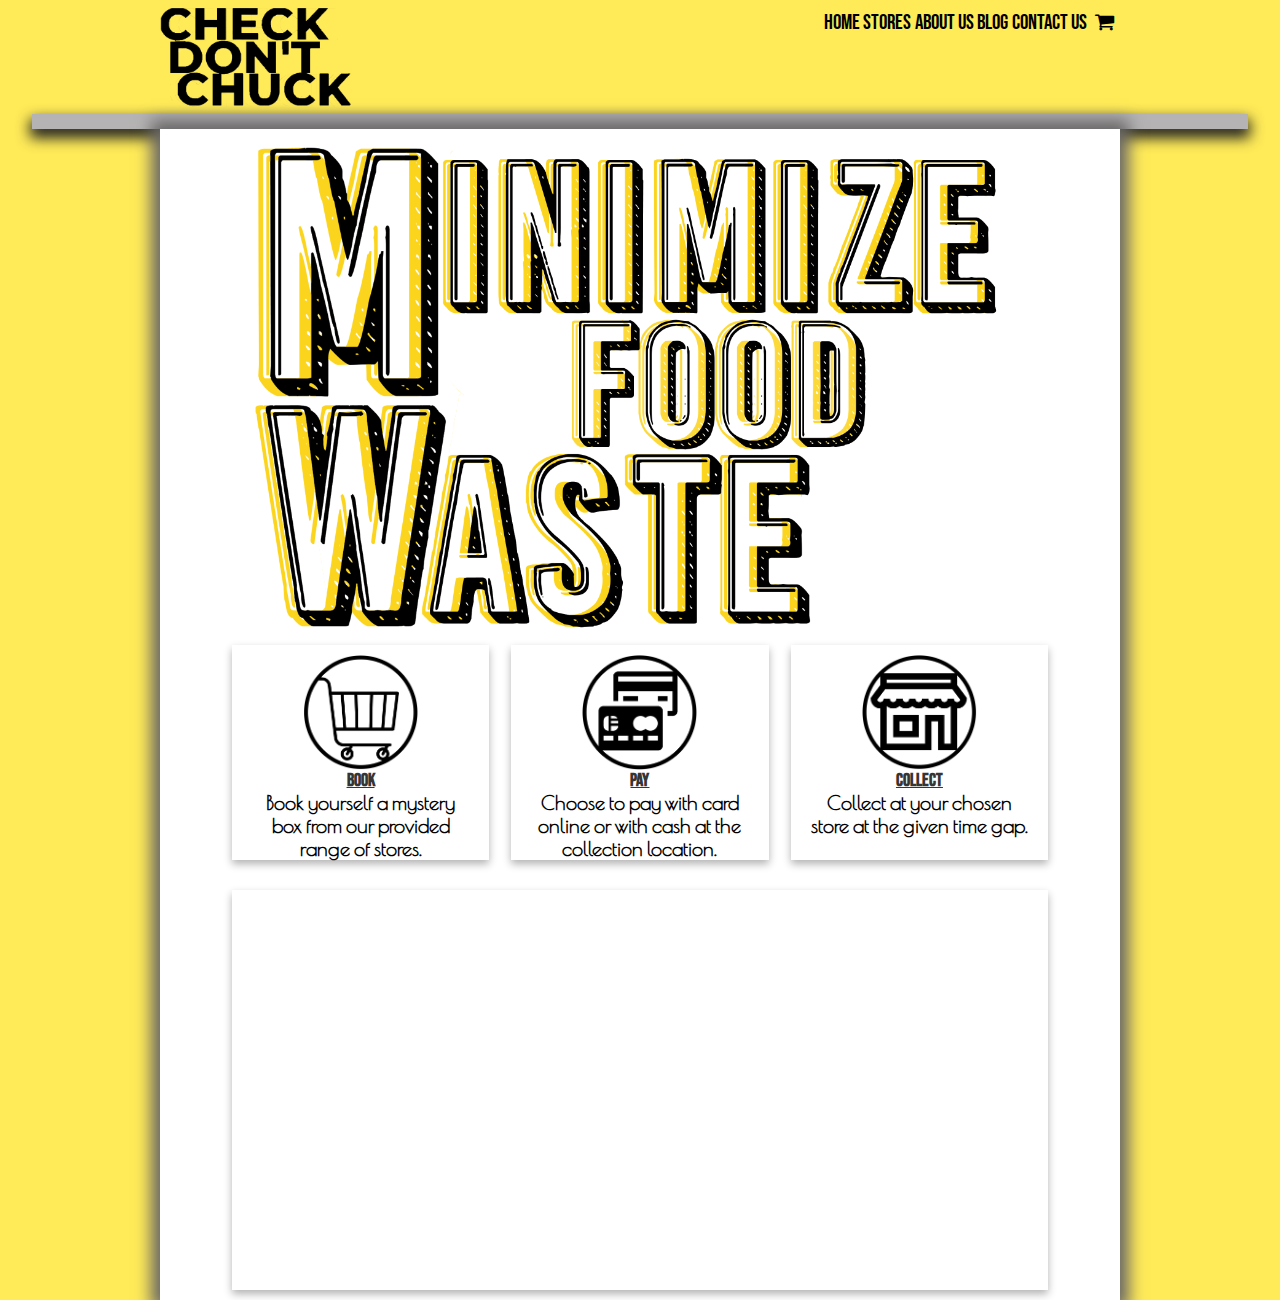
<file: Index, CSS & JS/index.html>
<!DOCTYPE html>
<html lang="en">

<head>
    <meta charset="UTF-8">
    <meta name="viewport" content="width=device-width, initial-scale=1.0">
    <title>Check Don't Chuck</title>
    <link rel="icon" href="../images/yellow icon.png" type="image/png">

    <link rel="preconnect" href="https://fonts.gstatic.com">
    <link href="https://fonts.googleapis.com/css2?family=Bebas+Neue&display=swap" rel="stylesheet">
    <!-- font-family: 'Bebas Neue', cursive;-->

    <link rel="stylesheet" href="https://cdnjs.cloudflare.com/ajax/libs/font-awesome/4.7.0/css/font-awesome.min.css">
    <link href="https://fonts.googleapis.com/css2?family=Roboto:wght@100;400;500;700&display=swap" rel="stylesheet">
    <link rel="stylesheet" href="https://cdn.jsdelivr.net/npm/bootstrap@4.6.0/dist/css/bootstrap.min.css"
        integrity="sha384-B0vP5xmATw1+K9KRQjQERJvTumQW0nPEzvF6L/Z6nronJ3oUOFUFpCjEUQouq2+l" crossorigin="anonymous">
    <link rel="preconnect" href="https://fonts.gstatic.com">
    <link href="https://fonts.googleapis.com/css2?family=Poiret+One&display=swap" rel="stylesheet">
    <link rel="stylesheet" href="stylesheet.css">


</head>

<body>
    <header>
        <div class="container">
            <div class="logo">
                <a href="index.html"><img class="imgLogo" src="../images/2.png" alt="logo"></a>
            </div>

            <div>
                <nav class="navbar">
                    <ul>
                        <li><a href="index.html">Home</a></li>
                        <li><a href="../stores/stores.html">Stores</a></li>
                        <li><a href="../aboutUs/aboutUs.html">About Us</a></li>
                        <li><a href="../blog/blog.html">Blog</a></li>
                        <li><a href="../contact us/contactUs.html">Contact Us</a></li>
                        <li><a href="../Shopping Cart/shoppingCart.html"><i class="fa fa-shopping-cart"
                                    aria-hidden="true"></i>
                            </a></li>
                    </ul>
                </nav>
            </div>
        </div>
    </header>
    <div class="ruler"></div>
    <main>
        <div class="main-content">
            <div class="top-image">
                <img src="../images/MFWstraight.png" alt="">
            </div>

            <div class="services">

                <div class="step">
                    <a href="../stores/stores.html"><img src="../images/basket.png" class="step-pic" alt="book"></a>
                    <div class="step-title">
                        <h4>Book</h4>
                    </div>
                    <div class="explanation">
                        Book yourself a mystery box from our provided range of stores.
                    </div>
                </div>
                <div class="step">
                    <img src="../images/cr.card.png" class="step-pic" alt="creditcard">
                    <div class="step-title">
                        <h4>Pay</h4>
                        <div class="explanation">
                            Choose to pay with card online or with cash at the collection location.
                        </div>
                    </div>

                </div>
                <div class="step">
                    <img src="../images/store.png" alt="pick-up" class="step-pic">
                    <div class="step-title">
                        <h4>Collect</h4>
                        <div class="explanation">
                            Collect at your chosen store at the given time gap.
                        </div>

                    </div>
                </div>
            </div>

            <div class="store-locator">
                <iframe
                    src="https://www.google.com/maps/embed?pb=!1m18!1m12!1m3!1d4833.15162202976!2d24.74648674579484!3d42.149898125990376!2m3!1f0!2f0!3f0!3m2!1i1024!2i768!4f13.1!3m3!1m2!1s0x14acd1bd292f8081%3A0x1d9794849e70a0c1!2s4000%20Kapana%2C%20Plovdiv!5e0!3m2!1sen!2sbg!4v1614423198057!5m2!1sen!2sbg"
                    width="600" style="border:0;" allowfullscreen="" loading="lazy"></iframe>
            </div>

        </div>










    </main>


    <script src="main.js"></script>
</body>

</html>
</file>
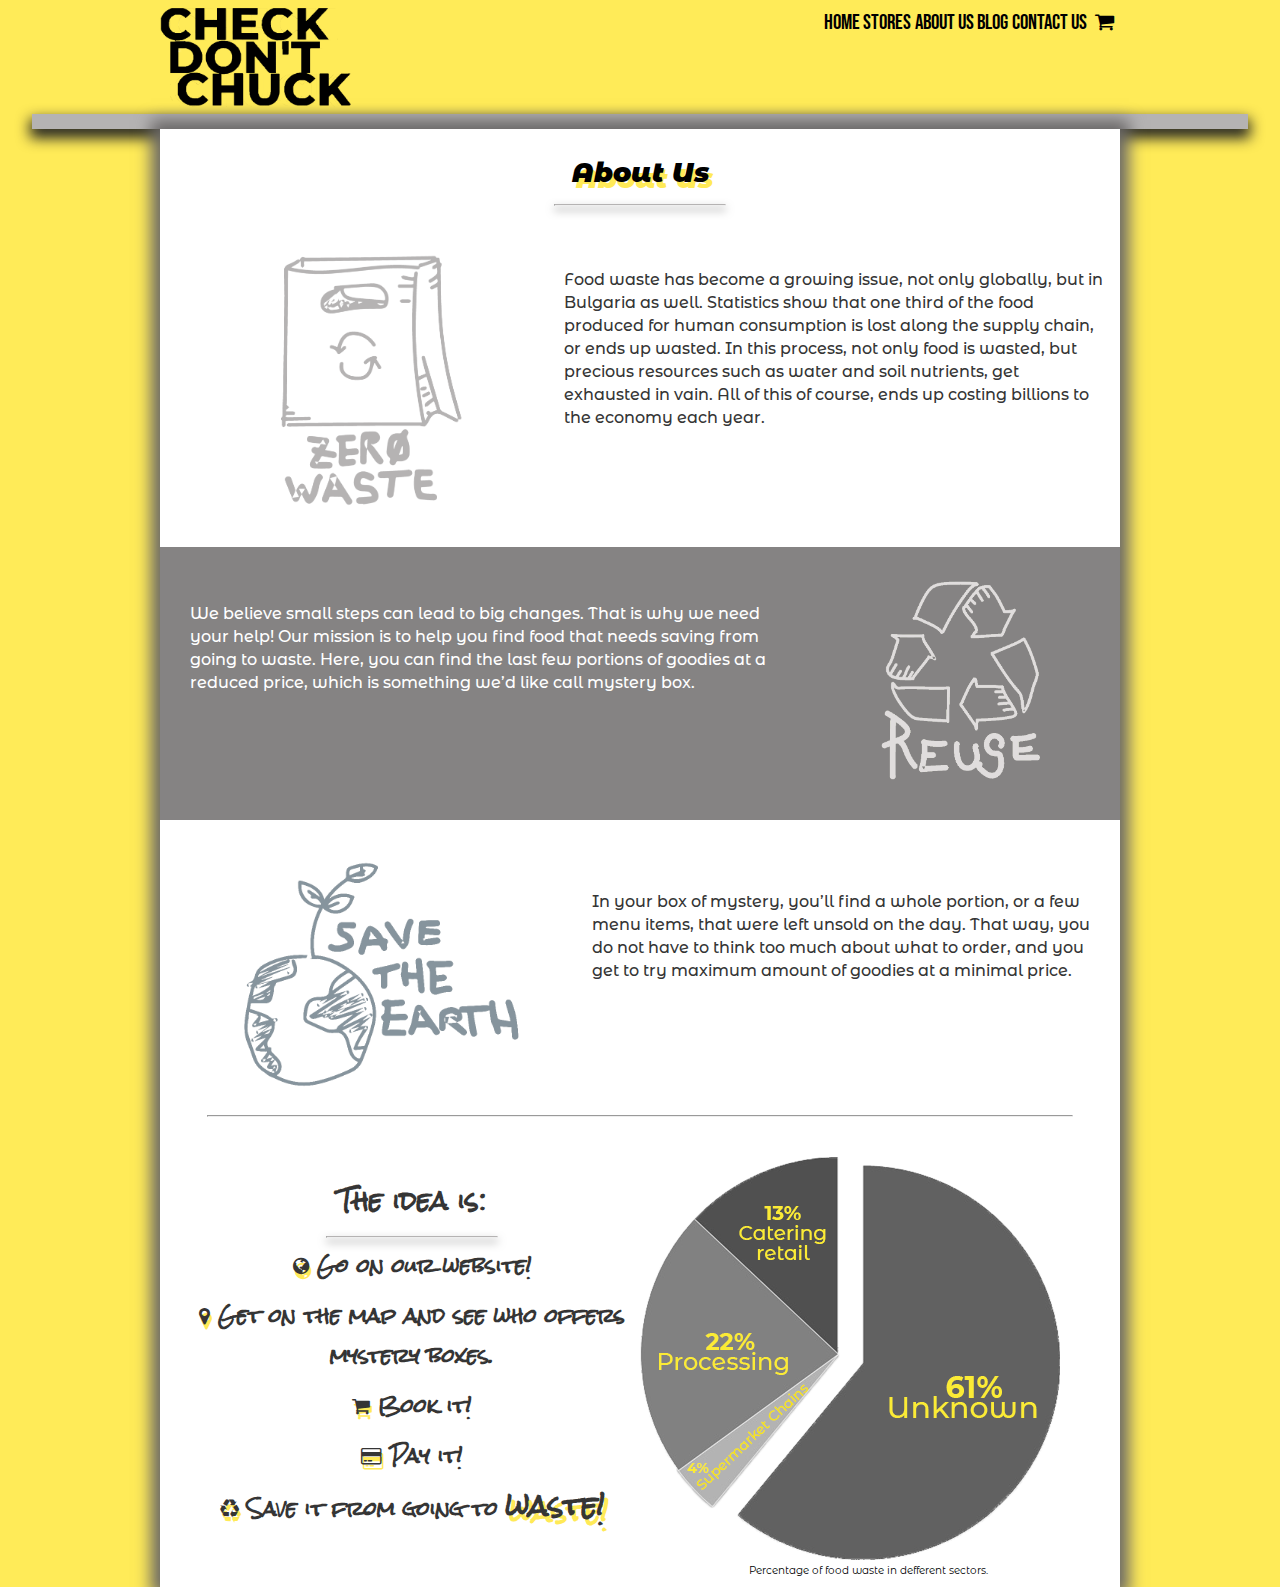
<file: aboutUs/aboutUs.html>
<!DOCTYPE html>
<html lang="en">

<head>
    <meta charset="UTF-8">
    <meta http-equiv="X-UA-Compatible" content="IE=edge">
    <meta name="viewport" content="width=device-width, initial-scale=1.0">
    <title>Check Don't Chuck :: About Us</title>
    <link rel="icon" href="../images/yellow icon.png" type="image/png">

    <link rel="preconnect" href="https://fonts.gstatic.com">
    <link href="https://fonts.googleapis.com/css2?family=Bebas+Neue&display=swap" rel="stylesheet">
    <!-- font-family: 'Bebas Neue', cursive;-->
    <link href="https://fonts.googleapis.com/css2?family=Rock+Salt&display=swap" rel="stylesheet">
    <link href="https://fonts.googleapis.com/css2?family=Roboto:wght@100;400;500;700&display=swap" rel="stylesheet">
    <link rel="stylesheet" href="https://cdnjs.cloudflare.com/ajax/libs/font-awesome/4.7.0/css/font-awesome.min.css">
    <link
        href="https://fonts.googleapis.com/css2?family=Montserrat+Alternates:ital,wght@0,300;0,400;0,500;0,700;0,800;1,300;1,400;1,500&display=swap"
        rel="stylesheet">


    <link rel="stylesheet" href="../Index, CSS & JS/stylesheet.css">
</head>

<body>
    <header>
        <div class="container">
            <div class="logo">
                <a href="../Index, CSS & JS/index.html"><img class="imgLogo" src="../images/2.png" alt="logo"></a>
            </div>

            <div>
                <nav class="navbar">
                    <ul>
                        <li><a href="../Index, CSS & JS/index.html">Home</a></li>
                        <li><a href="../stores/stores.html">Stores</a></li>
                        <li><a href="aboutUs.html">About Us</a></li>
                        <li><a href="../blog/blog.html">Blog</a></li>
                        <li><a href="../contact us/contactUs.html">Contact Us</a></li>
                        <li><a href="../Shopping Cart/shoppingCart.html"><i class="fa fa-shopping-cart"
                                    aria-hidden="true"></i>
                            </a></li>
                    </ul>
                </nav>
            </div>
        </div>

    </header>
    <div class="ruler"></div>
    <main>

        <div class="main-content">

            <h2><strong> About Us</strong></h2>
            <hr class="underline">
            <div class="top">
                <div class="zeroWaste">
                    <img src="images/zero waste Gray.png" alt="zeroWaste">
                </div>
                <span class="partOne">Food waste has become a growing issue, not only globally, but in Bulgaria as well.
                    Statistics show that one third of the food produced for human consumption is lost along the supply
                    chain, or ends up wasted. In this process, not only food is wasted, but precious resources such as
                    water and soil nutrients, get exhausted in vain. All of this of course, ends up costing billions to
                    the economy each year. </span>
            </div>

            <div class="middle">
                <span class="partTwo">We believe small steps can lead to big changes. That is why we need your help! Our
                    mission is to help you find food that needs saving from going to waste. Here, you can find the last
                    few portions of goodies at a reduced price, which is something we’d like call mystery box.
                </span>
                <div class="reuse">
                    <img src="images/reuse white.png" alt="reuse">
                </div>
            </div>
            <div class="middle-pt2">
                <div class="reuse">
                    <img src="images/savetheearth Grey.png" alt="reuse">
                </div>
                <span class="partThree">In your box of mystery, you’ll find a whole portion, or a few menu items, that
                    were left unsold on the day. That way, you do not have to think too much about what to order, and
                    you get to try maximum amount of goodies at a minimal price.
                </span>
            </div>
            <hr class="separator">
            <div class="bottom">
                <div class="idea">
                    <h3>The idea is:</h3>
                    <hr class="underline">
                    <span class="spanIdea">
                        <i class="fa fa-globe"></i>
                        Go on our website!
                    </span>
                    <span class="spanIdea">
                        <i class="fa fa-map-marker"></i>
                        Get on the map and see who offers mystery boxes.
                    </span>
                    <span class="spanIdea">
                        <i class="fa fa-shopping-cart"></i>
                        Book it!
                    </span>
                    <span class="spanIdea">
                        <i class="fa fa-credit-card"></i>
                        Pay it!
                    </span>
                    <span class="spanIdea">
                        <i class="fa fa-recycle"></i>
                        Save it from going to <strong>waste!</strong>
                    </span>

                </div>
                <div class="pieChart">
                    <img src="images/pieChart.png" alt="">
                    <span class="underPie">Percentage of food waste in defferent sectors.</span>
                </div>
            </div>



            <div class="page-layout"></div>
        </div>
    </main>

    <script src="../Index, CSS & JS/main.js"></script>
</body>

</html>
</file>
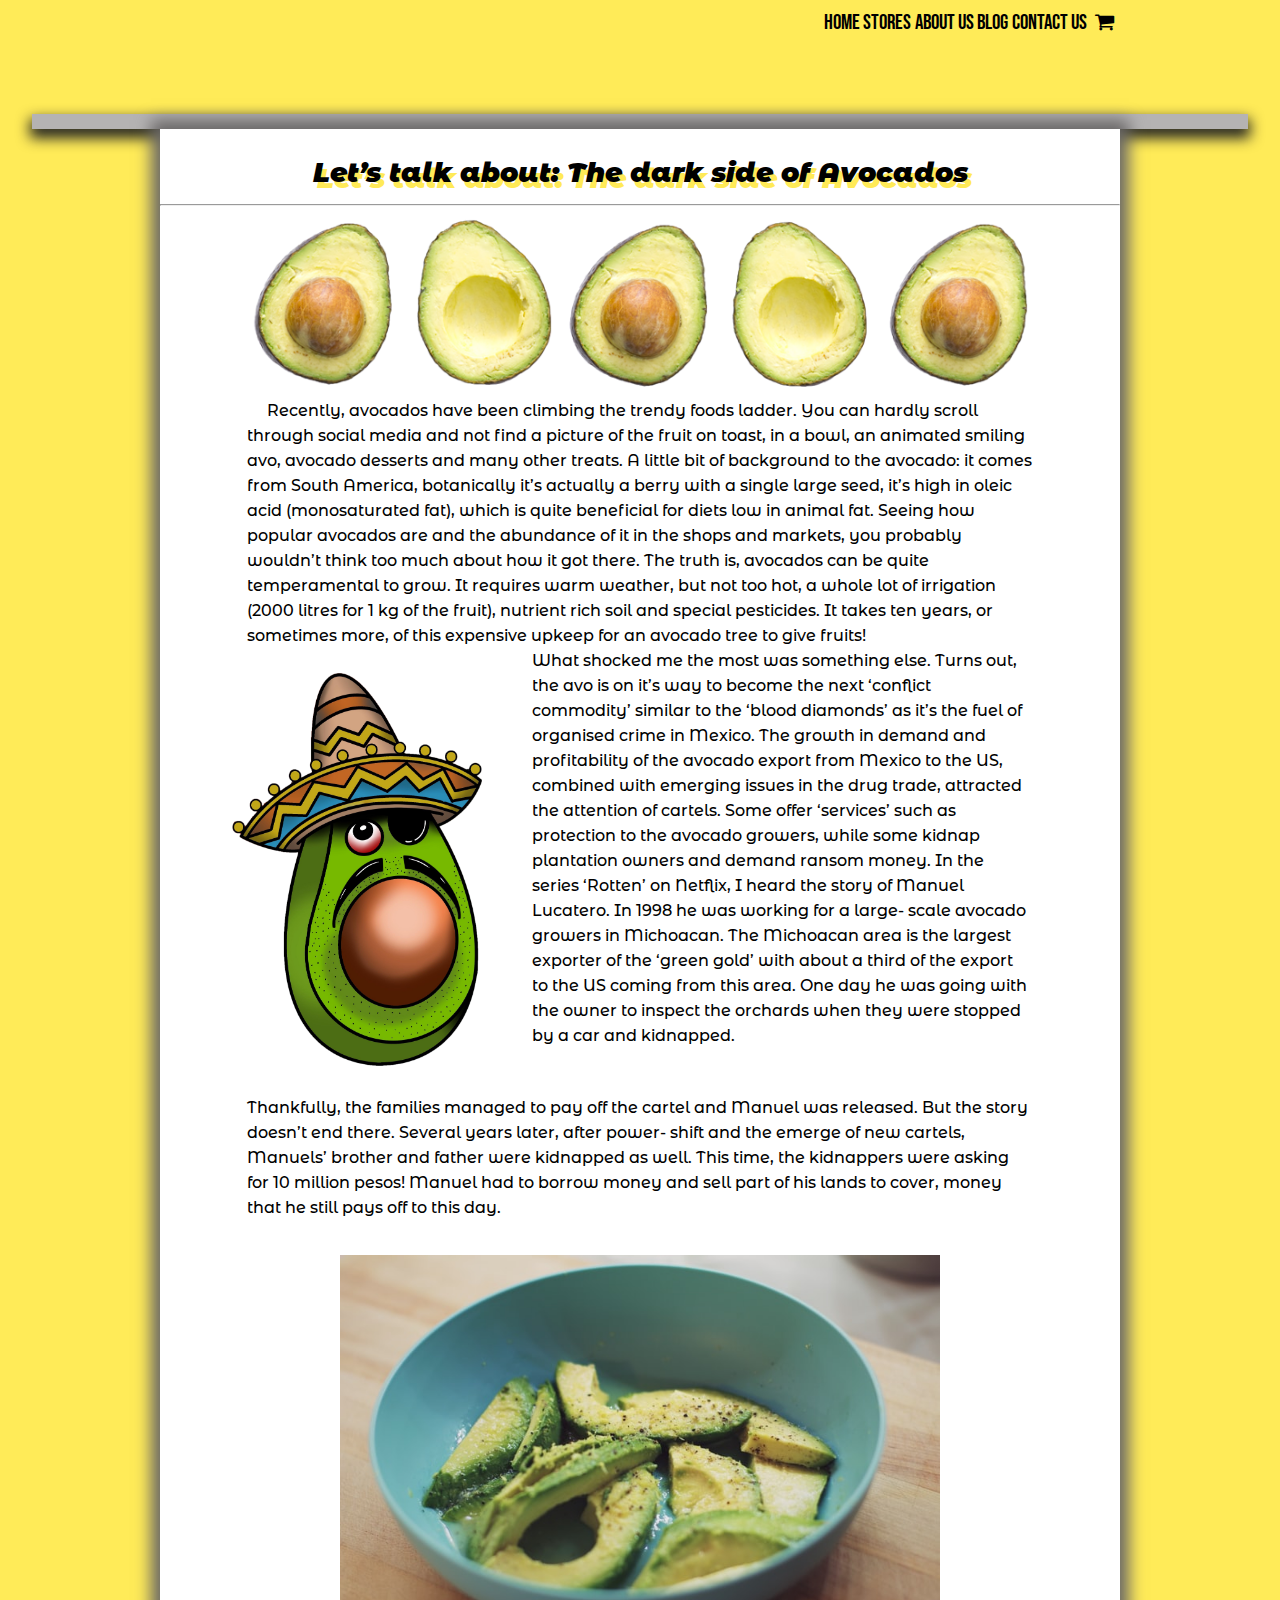
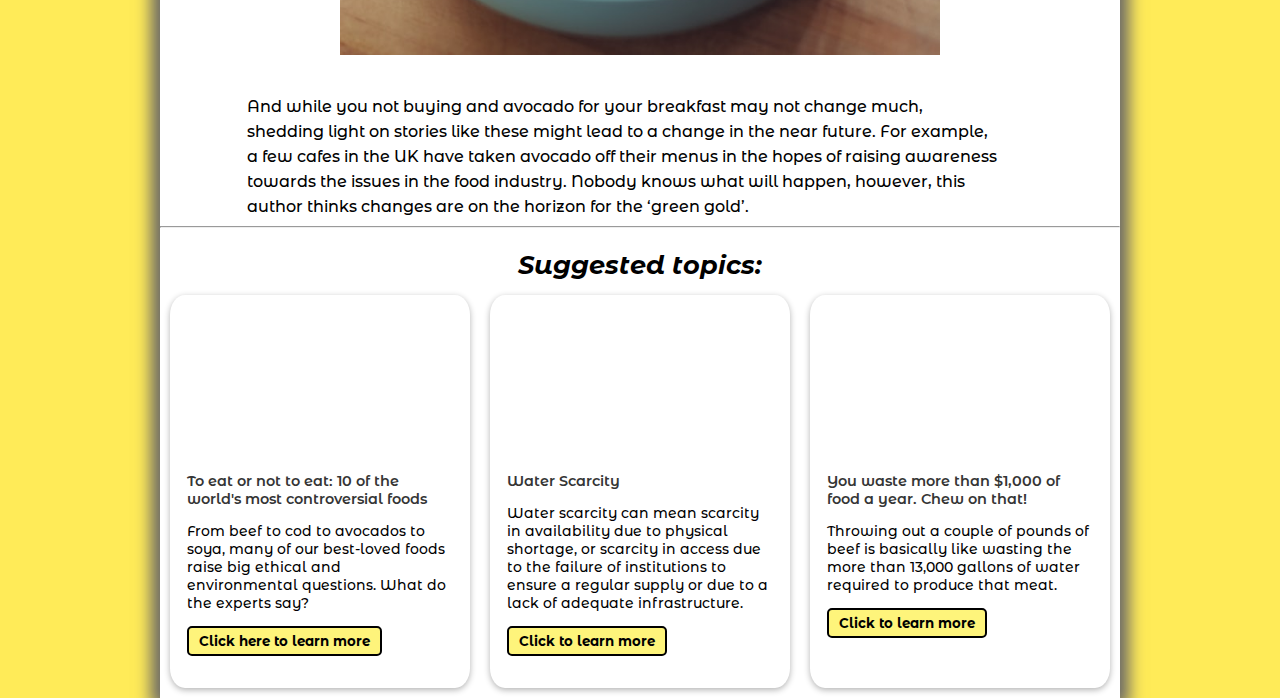
<file: blog/blog.html>
<!DOCTYPE html>
<html lang="en">

<head>
    <meta charset="UTF-8">
    <meta http-equiv="X-UA-Compatible" content="IE=edge">
    <meta name="viewport" content="width=device-width, initial-scale=1.0">
    <title>Check Don't Chuck :: Blog</title>
    <link rel="icon" href="../images/yellow icon.png" type="image/png">

    <link rel="preconnect" href="https://fonts.gstatic.com">
    <link href="https://fonts.googleapis.com/css2?family=Bebas+Neue&display=swap" rel="stylesheet">
    <!-- font-family: 'Bebas Neue', cursive;-->
    <link href="https://fonts.googleapis.com/css2?family=Rock+Salt&display=swap" rel="stylesheet">
    <link href="https://fonts.googleapis.com/css2?family=Roboto:wght@100;400;500;700&display=swap" rel="stylesheet">
    <link rel="stylesheet" href="https://cdnjs.cloudflare.com/ajax/libs/font-awesome/4.7.0/css/font-awesome.min.css">
    <link
        href="https://fonts.googleapis.com/css2?family=Montserrat+Alternates:ital,wght@0,300;0,400;0,500;0,700;0,800;1,300;1,400;1,500&display=swap"
        rel="stylesheet">


    <link rel="stylesheet" href="../Index, CSS & JS/stylesheet.css">
</head>

<body>
    <header>
        <div class="container">
            <div class="logo">
                <a href="../Index, CSS & JS/index.html class=" imgLogo" src="../images/2.png" alt="logo"></a>
            </div>

            <div>
                <nav class="navbar">
                    <ul>
                        <li><a href="../Index, CSS & JS/index.html">Home</a></li>
                        <li><a href="../stores/stores.html">Stores</a></li>
                        <li><a href="../aboutUs/aboutUs.html">About Us</a></li>
                        <li><a href="blog.html">Blog</a></li>
                        <li><a href="../contact us/contactUs.html">Contact Us</a></li>
                        <li><a href="../Shopping Cart/shoppingCart.html"><i class="fa fa-shopping-cart"
                                    aria-hidden="true"></i>
                            </a></li>
                    </ul>
                </nav>
            </div>
        </div>

    </header>
    <div class="ruler"></div>

    <div class="main-content">
        <h2><strong> Let’s talk about: The dark side of Avocados </strong></h2>
        <hr>
        <div class="avocado-blog">
            <img src="images/avocados.png" alt="avocado roll">
            <p>&nbsp;&nbsp;&nbsp;&nbsp; Recently, avocados have been climbing the trendy foods ladder. You can hardly
                scroll through social media and not find a picture of the fruit on toast, in a bowl, an animated smiling
                avo, avocado desserts and many other treats. A little bit of background to the avocado: it comes from
                South America, botanically it’s actually a berry with a single large seed, it’s high in oleic acid
                (monosaturated fat), which is quite beneficial for diets low in animal fat. Seeing how popular avocados
                are and the abundance of it in the shops and markets, you probably wouldn’t think too much about how it
                got there. The truth is, avocados can be quite temperamental to grow. It requires warm weather, but not
                too hot, a whole lot of irrigation (2000 litres for 1 kg of the fruit), nutrient rich soil and special
                pesticides. It takes ten years, or sometimes more, of this expensive upkeep for an avocado tree to give
                fruits!</p>
            <div class="bandit">
                <div class="bandit-avo">
                    <img src="images/bandit.png" alt="bandit-avo">
                </div>
                <div class="bandit-story">What shocked me the most was something else. Turns out, the avo is on it’s way
                    to become the next ‘conflict commodity’ similar to the ‘blood diamonds’ as it’s the fuel of
                    organised crime in Mexico. The growth in demand and profitability of the avocado export from Mexico
                    to the US, combined with emerging issues in the drug trade, attracted the attention of cartels. Some
                    offer ‘services’ such as protection to the avocado growers, while some kidnap plantation owners and
                    demand ransom money. In the series ‘Rotten’ on Netflix, I heard the story of Manuel Lucatero. In
                    1998 he was working for a large- scale avocado growers in Michoacan. The Michoacan area is the
                    largest exporter of the ‘green gold’ with about a third of the export to the US coming from this
                    area. One day he was going with the owner to inspect the orchards when they were stopped by a car
                    and kidnapped. </div>
            </div>
            <p>Thankfully, the families managed to pay off the cartel and Manuel was released. But the story doesn’t end
                there. Several years later, after power- shift and the emerge of new cartels, Manuels’ brother and
                father were kidnapped as well. This time, the kidnappers were asking for 10 million pesos! Manuel had to
                borrow money and sell part of his lands to cover, money that he still pays off to this day. </p>
            <div class="end-story">
                <div class="finalParagraph">And while you not buying and avocado for your breakfast may not change much,
                    shedding light on stories like these might lead to a change in the near future. For example, a few
                    cafes
                    in the UK have taken avocado off their menus in the hopes of raising awareness towards the issues in
                    the
                    food industry. Nobody knows what will happen, however, this author thinks changes are on the horizon
                    for
                    the ‘green gold’. </div>
                <div class="avocadoMeal">
                    <img src="images/photo-1566045023227-137d73b2eee1.jpg">
                </div>
            </div>
        </div>
        <hr>
        <h2>Suggested topics:</h2>
        <div class="blog-boxes">
            <article>
                <a href="https://www.theguardian.com/environment/2019/nov/20/to-eat-or-not-to-eat-10-of-the-worlds-most-controversial-foods?fbclid=IwAR05wZR_Y2cCI9-S6tVX1KBfWBPKnxZNy_64XVIPeFCq69jK7Nl9VO-uhAE"
                    class="articlePic"
                    style="background-image: url(https://i.guim.co.uk/img/media/ace734ce3ae81a064d0be90d89a3c5234269bec0/1_0_5904_3543/master/5904.jpg?width=1020&quality=85&auto=format&fit=max&s=b51865e348096e907f4886f9d56988c0);"></a>
                <div class="link-desc">
                    <a href="https://www.theguardian.com/environment/2019/nov/20/to-eat-or-not-to-eat-10-of-the-worlds-most-controversial-foods?fbclid=IwAR05wZR_Y2cCI9-S6tVX1KBfWBPKnxZNy_64XVIPeFCq69jK7Nl9VO-uhAE"
                        class="articleTitle">To eat or not to eat: 10 of the world's most controversial foods</a>
                    <p>From beef to cod to avocados to soya, many of our best-loved foods raise big ethical and
                        environmental questions. What do the experts say?</p>
                </div>
                <a href="https://www.theguardian.com/environment/2019/nov/20/to-eat-or-not-to-eat-10-of-the-worlds-most-controversial-foods?fbclid=IwAR05wZR_Y2cCI9-S6tVX1KBfWBPKnxZNy_64XVIPeFCq69jK7Nl9VO-uhAE"
                    class="button">
                    <button>Click here to learn more</button></a>
            </article>

            <article>
                <a href="https://www.unwater.org/water-facts/scarcity/?fbclid=IwAR20RVbQ2fNc1NKOHVGiEX9Uv_qTpDJ-Sr9GYej_vQIJrLC6PTo7yrL622c"
                    class="articlePic"
                    style="background-image: url(https://upload.wikimedia.org/wikipedia/commons/e/e5/Baseline_water_stress.jpg);"></a>
                <div class="link-desc">
                    <a href="https://www.unwater.org/water-facts/scarcity/?fbclid=IwAR20RVbQ2fNc1NKOHVGiEX9Uv_qTpDJ-Sr9GYej_vQIJrLC6PTo7yrL622c"
                        class="articleTitle">Water Scarcity</a>
                    <p>Water scarcity can mean scarcity in availability due to physical shortage, or scarcity in access
                        due
                        to the failure of institutions to ensure a regular supply or due to a lack of adequate
                        infrastructure.</p>
                </div>
                <a
                    href="https://www.unwater.org/water-facts/scarcity/?fbclid=IwAR20RVbQ2fNc1NKOHVGiEX9Uv_qTpDJ-Sr9GYej_vQIJrLC6PTo7yrL622c">
                    <button>Click to learn more</button></a>
            </article>

            <article>
                <a href="https://www.latimes.com/business/story/2021-03-23/column-food-waste?fbclid=IwAR0Wi90w6AP5R271hPNDMz1bxoB4_fdeiydeZAr0_EMHrArQreEyIGvFP4w"
                    class="articlePic"
                    style="background-image: url(https://ca-times.brightspotcdn.com/dims4/default/3b37301/2147483647/strip/true/crop/3888x2592+0+0/resize/840x560!/quality/90/?url=https%3A%2F%2Fcalifornia-times-brightspot.s3.amazonaws.com%2Fa7%2Fca%2F88113a9b4f47afb1d3a6aae981fb%2Fgettyimages-172737735.jpg);"></a>
                <div class="link-desc">
                    <a href="https://www.latimes.com/business/story/2021-03-23/column-food-waste?fbclid=IwAR0Wi90w6AP5R271hPNDMz1bxoB4_fdeiydeZAr0_EMHrArQreEyIGvFP4w"
                        class="articleTitle">You waste more than $1,000 of food a year. Chew on that!</a>
                    <p>Throwing out a couple of pounds of beef is basically like wasting the more than 13,000 gallons of
                        water required to produce that meat.</p>
                </div><a
                    href="https://www.latimes.com/business/story/2021-03-23/column-food-waste?fbclid=IwAR0Wi90w6AP5R271hPNDMz1bxoB4_fdeiydeZAr0_EMHrArQreEyIGvFP4w">
                    <button>Click to learn more</button></a>
            </article>
        </div>

    </div>
    <script src="../Index, CSS & JS/main.js"></script>
</body>

</html>
</file>
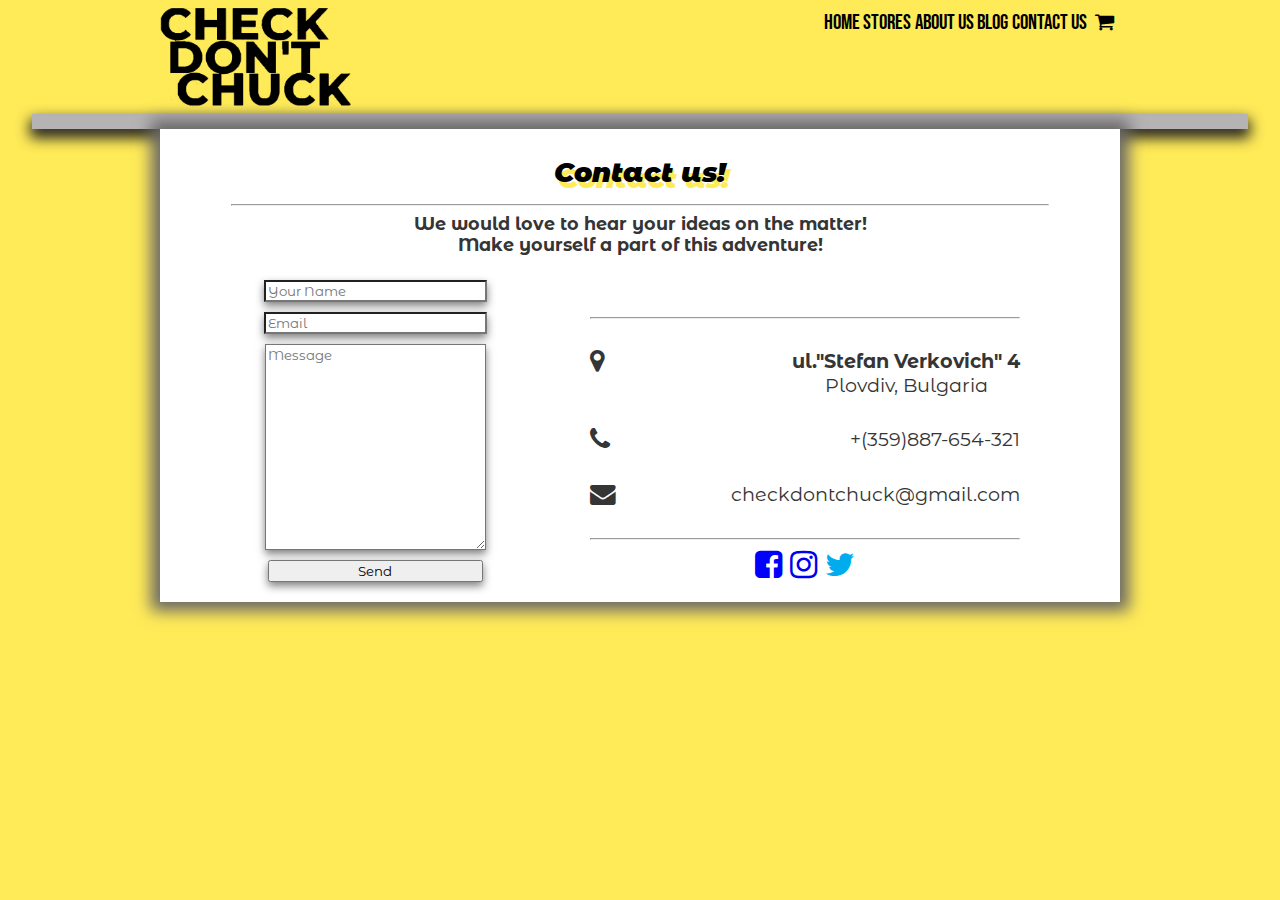
<file: contact us/contactUs.html>
<!DOCTYPE html>
<html lang="en">

<head>
    <meta charset="UTF-8">
    <meta http-equiv="X-UA-Compatible" content="IE=edge">
    <meta name="viewport" content="width=device-width, initial-scale=1.0">
    <title>Check Don't Chuck :: Contact Us</title>
    <link rel="icon" href="../images/yellow icon.png" type="image/png">

    <link rel="preconnect" href="https://fonts.gstatic.com">
    <link href="https://fonts.googleapis.com/css2?family=Bebas+Neue&display=swap" rel="stylesheet">
    <!-- font-family: 'Bebas Neue', cursive;-->
    <link href="https://fonts.googleapis.com/css2?family=Rock+Salt&display=swap" rel="stylesheet">
    <link href="https://fonts.googleapis.com/css2?family=Roboto:wght@100;400;500;700&display=swap" rel="stylesheet">
    <link rel="stylesheet" href="https://cdnjs.cloudflare.com/ajax/libs/font-awesome/4.7.0/css/font-awesome.min.css">
    <link
        href="https://fonts.googleapis.com/css2?family=Montserrat+Alternates:ital,wght@0,300;0,400;0,500;0,700;0,800;1,300;1,400;1,500&display=swap"
        rel="stylesheet">


    <link rel="stylesheet" href="../Index, CSS & JS/stylesheet.css">
</head>

<body>
    <header>
        <div class="container">
            <div class="logo">
                <a href="../Index, CSS & JS/index.html"><img class="imgLogo" src="../images/2.png" alt="logo"></a>
            </div>

            <div>
                <nav class="navbar">
                    <ul>
                        <li><a href="../Index, CSS & JS/index.html">Home</a></li>
                        <li><a href="../stores/stores.html">Stores</a></li>
                        <li><a href="../aboutUs/aboutUs.html">About Us</a></li>
                        <li><a href="../blog/blog.html">Blog</a></li>
                        <li><a href="contactUs.html">Contact Us</a></li>
                        <li><a href="../Shopping Cart/shoppingCart.html"><i class="fa fa-shopping-cart"
                                    aria-hidden="true"></i>
                            </a></li>
                    </ul>
                </nav>
            </div>
        </div>

    </header>
    <div class="ruler"></div>
    <main>
        <div class="main-content">
            <div class="headings">
                <h2><strong>
                        Contact us!</strong></h2>
                <hr>
                <h4>We would love to hear your ideas on the matter! Make yourself a part of this adventure!</h4>
            </div>

            <div class="formContainer">
                <div class="feedbackForm">

                    <form action="GET">

                        <input type="text" id="fname" name="firstname" class="formText" placeholder="Your Name">

                        <input type="text" id="email" name="email" class="formText" placeholder="Email">

                        <textarea id="message" name="subject" class="formText" placeholder="Message"
                            style="height:200px"></textarea>

                        <input type="submit" class="sendButton" value="Send">
                    </form>

                </div>
                <div class="ourInfo">
                    <hr>
                    <div class="info-row">
                        <div class="icon"><i class="fa fa-map-marker"></i></div>
                        <div class="info-text"><b>ul."Stefan Verkovich" 4</b> <br> Plovdiv, Bulgaria</div>
                    </div>
                    <div class="info-row">
                        <div class="icon"><i class="fa fa-phone"></i></div>
                        <div class="info-text">+(359)887-654-321</div>
                    </div>
                    <div class="info-row">
                        <div class="icon"><i class="fa fa-envelope"></i></div>
                        <div class="info-text">checkdontchuck@gmail.com</div>
                    </div>
                    <hr>
                    <div class="social-icons">
                        <a href="https://www.facebook.com/"><i class="fa fa-facebook-square"
                                style="color: blue;"></i></a>
                        <a href="https://www.instagram.com/"><i class="fa fa-instagram"></i></a>
                        <a href="https://twitter.com/"><i class="fa fa-twitter" style="color: #00ACEE"></i></a>
                    </div>



                </div>
            </div>
        </div>
    </main>
    <script src="../Index, CSS & JS/main.js"></script>
</body>

</html>
</file>
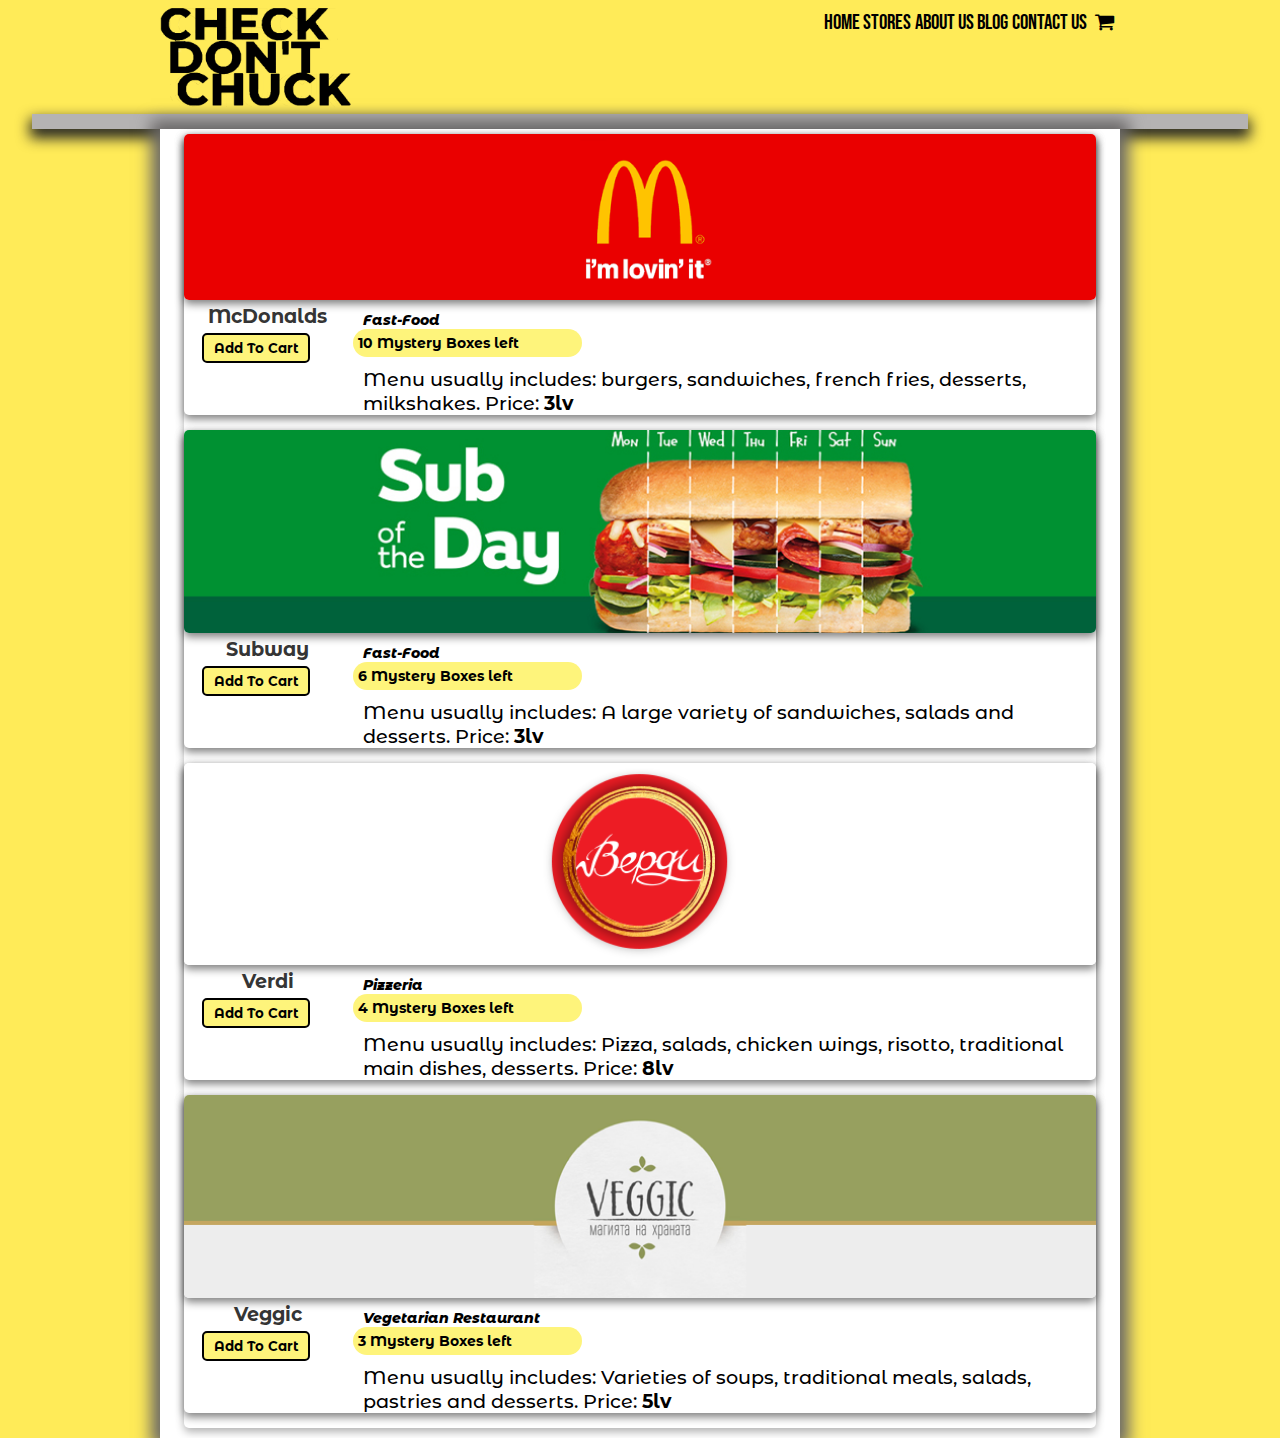
<file: stores/stores.html>
<!DOCTYPE html>
<html lang="en">

<head>
    <meta charset="UTF-8">
    <meta http-equiv="X-UA-Compatible" content="IE=edge">
    <meta name="viewport" content="width=device-width, initial-scale=1.0">
    <title>Check Don't Chuck :: Stores</title>
    <link rel="icon" href="../images/yellow icon.png" type="image/png">

    <link rel="preconnect" href="https://fonts.gstatic.com">
    <link href="https://fonts.googleapis.com/css2?family=Bebas+Neue&display=swap" rel="stylesheet">
    <!-- font-family: 'Bebas Neue', cursive;-->
    <link href="https://fonts.googleapis.com/css2?family=Roboto:wght@100;400;500;700&display=swap" rel="stylesheet">
    <link rel="stylesheet" href="https://cdnjs.cloudflare.com/ajax/libs/font-awesome/4.7.0/css/font-awesome.min.css">
    <link
        href="https://fonts.googleapis.com/css2?family=Montserrat+Alternates:ital,wght@0,300;0,400;0,500;0,700;0,800;1,300;1,400;1,500&display=swap"
        rel="stylesheet">


    <link rel="stylesheet" href="../Index, CSS & JS/stylesheet.css">
</head>

<body>
    <header>
        <div class="container">
            <div class="logo">
                <a href="../Index, CSS & JS/index.html"><img class="imgLogo" src="../images/2.png" alt="logo"></a>
            </div>

            <div>
                <nav class="navbar">
                    <ul>
                        <li><a href="../Index, CSS & JS/index.html">Home</a></li>
                        <li><a href="stores.html">Stores</a></li>
                        <li><a href="../aboutUs/aboutUs.html">About Us</a></li>
                        <li><a href="../blog/blog.html">Blog</a></li>
                        <li><a href="../contact us/contactUs.html">Contact Us</a></li>
                        <li><a href="../Shopping Cart/shoppingCart.html"><i class="fa fa-shopping-cart"
                                    aria-hidden="true"></i>
                            </a></li>
                    </ul>
                </nav>
            </div>
        </div>

    </header>
    <div class="ruler"></div>

    <main>



        <div class="main-content">

            <div class="page-layout">

                <div class="menu">
                    <div class="store">
                        <img src="../images/brandbanner-mcd-1100x200.png" alt="McDonalds">
                        <div class="under-banner">
                            <div class="store-title">
                                <h3>McDonalds</h3>
                                <button class="add-to-cart cart1">Add To Cart</button>
                            </div>
                            <div class="text-description">
                                <span class="type-food">Fast-Food</span>
                                <span class="quantity">10 Mystery Boxes left</span>
                                <span class="menu-description">
                                    Menu usually includes: burgers, sandwiches, french fries, desserts, milkshakes.
                                    Price: <b>3lv</b>
                                </span>

                            </div>
                        </div>
                    </div>
                    <div class="store">
                        <img src="../images/SUBW0301_SOTD_HOMEPAGE_BANNER_NZ_1000X300_V3215.jpg" alt="Subway">
                        <div class="under-banner">
                            <div class="store-title">
                                <h3>Subway</h3>
                                <button class="add-to-cart cart2">Add To Cart</button>
                            </div>
                            <div class="text-description">
                                <span class="type-food">Fast-Food</span>
                                <span class="quantity">6 Mystery Boxes left</span>
                                <span class="menu-description">
                                    Menu usually includes:
                                    A large variety of sandwiches, salads and desserts. Price: <b>3lv</b>
                                </span>
                            </div>
                        </div>
                    </div>

                    <div class="store">
                        <img src="../images/verdibanner.png" alt="Verdi">
                        <div class="under-banner">
                            <div class="store-title">
                                <h3>Verdi</h3>
                                <button class="add-to-cart cart3">Add To Cart</button>
                            </div>
                            <div class="text-description">
                                <span class="type-food">Pizzeria</span>
                                <span class="quantity">4 Mystery Boxes left</span>
                                <span class="menu-description"> Menu usually includes: Pizza, salads, chicken wings,
                                    risotto, traditional main dishes, desserts. Price: <b>8lv</b>
                                </span>
                            </div>
                        </div>
                    </div>
                    <div class="store">
                        <img src="../images/veggicbanner.png" alt="Veggic">
                        <div class="under-banner">
                            <div class="store-title">
                                <h3>Veggic</h3>
                                <button class="add-to-cart cart4">Add To Cart</button>
                            </div>
                            <div class="text-description">
                                <span class="type-food">Vegetarian Restaurant</span>
                                <span class="quantity">3 Mystery Boxes left</span>
                                <span class="menu-description">
                                    Menu usually includes:
                                    Varieties of soups, traditional meals, salads, pastries and desserts. Price:
                                    <b>5lv</b>
                                </span>
                            </div>
                        </div>
                    </div>
                </div>
            </div>
        </div>

    </main>
    <script src="../Index, CSS & JS/main.js"></script>
</body>

</html>
</file>
<file: Index, CSS & JS/stylesheet.css>
body {
  margin: 0;
  background-color: #ffe001a8;
  font-size: 14px;
}

h2 {
  font-family: "Montserrat Alternates", sans-serif;
  font-style: italic;
  text-align: center;
  font-size: 1.6rem;
  margin-bottom: 15px;
}
h3 {
  text-align: center;
  font-family: "Rock Salt", cursive;
  font-size: 1.5rem;
  color: rgb(53, 53, 53);
  margin-block-end: 0;
  margin-block-start: 0;
  font-weight: bold;
}

.container {
  display: flex;
  height: 7.143rem;
  width: 75%;
  margin: 0 auto;
  justify-content: space-between;
}
.logo {
  height: 7.143rem;
  width: 8.571rem;
}
.menu-button {
  position: absolute;
  top: 0;
  right: 0;
  font-size: 32px;
  padding: 12px 20px;
}

.navbar {
  width: 325px;
  height: 25px;
  margin-bottom: 0;
  padding: 0;
  margin-top: 0;
}
.navbar ul {
  list-style: none;
  padding-top: 0.45rem;
  padding-left: 1.8rem;
  margin-block-start: 0;
}
.navbar ul li {
  display: inline-block;
  text-decoration: none;
}
.navbar a {
  display: inline-block;
  text-decoration: none;
  font-family: "Bebas Neue", cursive;
  font-size: 1.285rem;
  color: rgb(0, 0, 0);
}
.navbar a:hover {
  background-color: #b5b3b3;
  box-shadow: 0 0 0 rgb(0 0 0 / 30%);
  transition: all 200ms ease-out;

  /* rgb(224, 221, 221) light gray */
}

.navbar .fa {
  padding: 5px;
}
.imgLogo {
  height: 7.143rem;
}
.ruler {
  background-color: #b5b3b3;
  height: 15px;
  box-shadow: 0 7px 14px 2px #222;
  width: 95%;
  margin: 0 auto;
}

/* MAIN CONTENT */
main {
  height: fit-content;
}
.main-content {
  display: inline-flexbox;
  margin: 0 auto;
  padding-bottom: 10px;
  width: 75%;
  padding-top:5px;
  background-color: white;
  height: fit-content;
  box-shadow: 0 0 15px 9px #696767;
}
.top-image{
  width:90%;
  margin:0 auto;
}
.top-image img{
  width:90%;
  display:block;
  margin:0 auto;
  
}
.services {
  display: grid;
  grid-template-columns: repeat(3, 1fr);
  grid-gap: 1.4rem;
  box-sizing: border-box;
  margin: 15px auto;
  height: fit-content;
  width: 85%;
}

.step {
  display: block;
  width: 100%;
  box-shadow: 0 4px 8px 0 rgb(0 0 0 / 30%);
}

.step-pic {
  display: block;
  background-size: cover;
  width: 115px;
  height: 115px;
  background-position: center;
  margin: 0 auto;
  margin-top: 10px;
}
.step-title h4 {
  display: block;
  margin: 0 auto;
  text-align: center;
  font-family: "Bebas Neue", cursive;
  text-decoration-line: underline;
}

.explanation {
  padding: 0 20px;
  text-align: center;
  font-family: "Poiret One", cursive;
  font-weight: 700;
  font-size: 20px;
}

.store-locator {
  display: flex;
  width: 85%;
  height: fit-content;
  margin: 0 auto;
  margin-top: 30px;
}
.store-locator iframe {
  width: 100%;
  height: 400px;
  box-shadow: 0 4px 8px 0 rgb(0 0 0 / 30%);
}

/* STORES*/

.page-layout {
  display: flex;
  width: 95%;
  height: fit-content;
  margin: 0 auto;
  box-shadow: 0 4px 8px 0 rgb(0 0 0 / 30%);
  border-radius: 5px;
}
.menu {
  display: inline-block;
  height: fit-content;
  margin-top: 15px;
  margin: 0 auto;
}
.store {
  display: block;
  margin: 0 auto;
  margin-bottom: 15px;
  box-shadow: 0 4px 8px 0 rgb(0 0 0 / 50%);
  border-radius: 5px;
}
.menu img {
  width: 100%;
  box-shadow: 0 4px 8px 0 rgb(0 0 0 / 50%);
  border-radius: 5px;
}
.menu .store .under-banner .store-title h3 {
  margin-right: 15px;
  font-family: "Montserrat Alternates", sans-serif;
  font-weight: 700;
  font-size: 1.2rem;
  margin-bottom: 5px;
}
.add-to-cart, .remove-button button {
  border-radius: 5px;
  background-color: #fef47b;
  font-weight: 700;
  font-family: "Montserrat Alternates", sans-serif;
  border: 2px solid black;
  color: black;
  margin-bottom: 15px;
  padding: 5px 10px;
  margin-top: 0;
  cursor: pointer;
}

.under-banner {
  display: flex;
  padding: 0 2%;
}
.under-banner .store-title {
  flex: 1;
}
.under-banner .text-description {
  flex: 5;
}
.under-banner .text-description .type-food {
  display: inline-block;
  font-family: "Montserrat Alternates", sans-serif;
  font-style: italic;
  font-weight: 800;
  padding-left: 15px;
  margin-top: 7px;
}
.under-banner .text-description .quantity {
  margin-left: 5px;
  background-color: #fef47b;
  padding: 5px;
  border-radius: 25px;
  font-family: "Montserrat Alternates";
  font-weight: 700;
}
.under-banner .text-description .menu-description {
  display: block;
  margin-top: 10px;
  font-family: "Montserrat Alternates", sans-serif;
  font-weight: 500;
  padding-left: 15px;
  font-size: 1.2rem;
}

/* ABOUT US */

.underline {
  border-top: 1px solid #b5b3b3;
  width: 170px;
  text-align: center;
  box-shadow: 0 4px 8px 0 rgb(0 0 0 / 50%);
}
.top {
  display: flex;
  flex-direction: row;
  width: 100%;
  margin: 0 auto;
}
.zeroWaste {
  flex: 1;
  height: 319px;
  color: #b5b3b3;
  margin-left: 25px;
}
.zeroWaste img {
  height: 100%;
  position: relative;
}
.partOne {
  flex: 2;
  font-family: "Montserrat Alternates", sans-serif;
  color: rgb(53, 53, 53);
  font-weight: 500;
  width: 45%;
  font-size: 1rem;
  line-height: 23px;
  margin-top: 40px;
  padding: 15px;
}

.middle {
  display: flex;
  flex-direction: row;
  width: 100%;
  background-color: #858383;
  margin-top: 15px;
}
.partTwo {
  display: block;
  flex: 2;
  font-family: "Montserrat Alternates", sans-serif;
  color: rgb(255, 255, 255);
  width: 35%;
  padding: 15px;
  font-weight: 500;
  font-size: 1rem;
  line-height: 23px;
  margin-left: 15px;
  margin-top: 40px;
}
.reuse {
  height: 273px;
  flex: 1;
  color: #b5b3b3;
  display: flex;
}
.reuse img {
  height: 100%;
  position: sticky;
}
.middle-pt2 {
  display: flex;
  flex-direction: row;
  width: 100%;
  margin-top: 15px;
}
.partThree {
  display: block;
  flex: 2;
  font-family: "Montserrat Alternates", sans-serif;
  color: rgb(53, 53, 53);
  width: 45%;
  padding: 15px;
  font-weight: 500;
  font-size: 1rem;
  line-height: 23px;
  margin-top: 40px;
}
.separator {
  width: 90%;
  height: 1px solid #b5b3b3;
}
.bottom {
  display: flex;
  width: 95%;
  margin: 0 auto;
  margin-top: 40px;
}
.idea {
  flex: 1;
  margin-top: 15px;
}
.spanIdea {
  display: block;
  font-family: "Rock Salt", cursive;
  text-align: center;
  font-size: 1.2rem;
  font-weight: 900;
  line-height: 40px;
  color: rgb(53, 53, 53);
  margin-bottom: 10px;
}
.pieChart {
  flex: 1;
}
.underPie {
  display: block;
  font-family: "Montserrat Alternates", sans-serif;
  font-size: 0.65rem;
  text-align: center;
}
strong {
  text-shadow: 4px 6px rgb(255 234 87);
  font-size: 1.7rem;
}
.spanIdea .fa {
  text-shadow: 2px 5px rgb(255 234 87);
}

/* BLOG */

.avocado-blog {
  margin: 0 auto;
  width: 85%;
}
.avocado-blog img {
  width: 100%;
}
.avocado-blog p,
.bandit-story,
.finalParagraph {
  font-family: "Montserrat Alternates", sans-serif;
  font-size: 1rem;
  font-weight: 500;
  line-height: 25px;
  margin-block-end: 0;
  margin-block-start: 0;
  padding: 0 15px;
}
.bandit {
  display: flex;
  height: fit-content;
}
.bandit-avo {
  flex: 1;
  margin-right: 35px;
  padding-top: 25px;
  padding-bottom: 25px;
}
.bandit-story {
  flex: 2;
}
.end-story {
  display: flex;
  height: fit-content;
  flex-direction: column-reverse;
}
.finalParagraph {
  margin-top: 35px;
  margin-right: 35px;
}
.avocadoMeal {
  display: inline-block;
  margin: 0 auto;
  margin-top: 35px;
  text-align: center;
}
.avocadoMeal img {
  width: 80%;
}

.blog-boxes {
  display: flex;
}
.blog-boxes article {
  display: block;
  flex: 1;
  padding: 1.071rem;
  box-shadow: 0px 2px 6px rgb(0 0 0 / 30%);
  margin-right: 10px;
  margin-left: 10px;
  border-radius: 5%;
}
.blog-boxes article .articlePic {
  display: block;
  background-size: cover;
  height: 150px;
  margin-bottom: 10px;
}
.articleTitle {
  font-family: "Montserrat Alternates", sans-serif;
  font-weight: 600;
  font-size: 0.9rem;
  text-decoration: none;
  color: rgb(53, 53, 53);
}
.blog-boxes article p {
  font-family: "Montserrat Alternates", sans-serif;
  font-weight: 500;
}
.blog-boxes button {
  border-radius: 5px;
  background-color: #fef47b;
  font-weight: 700;
  font-family: "Montserrat Alternates", sans-serif;
  border: 2px solid black;
  color: black;
  margin-bottom: 15px;
  padding: 5px 10px;
  margin-top: 0;
  cursor: pointer;
}
.ourInfo {
  display: block;
  margin-right:100px;
  margin-top:40px;
  text-align: center;
}
.info-row {
  display: flex;
  justify-content: space-between;
  margin-bottom:30px;
  margin-top:30px;
}
.icon .fa {
  font-size: 1.6rem;
  color: rgb(53, 53, 53);
}
.info-text {
  font-family: "Montserrat Alternates", sans-serif;
  font-size: 1.2rem;
  text-align: center;
  color: rgb(53, 53, 53);
}
.social-icons{
  margin:0 auto;
  font-size: 2rem;
  text-align: center;
}

/* CONTACT US*/
h4 {
  font-family: "Montserrat Alternates", sans-serif;
  font-size: 1.1rem;
  color: rgb(53, 53, 53);
  margin-block-end: 0;
  margin-block-start: 0;
  font-weight: bold;
  width: 50%;
  margin: 0 auto;
  text-align: center;
}
.headings hr {
  width: 85%;
}
.formContainer {
  display: flex;
  margin-top: 15px;
}
.feedbackForm {
  flex: 1;
}
.ourInfo {
  flex: 1;
}
.formText,
.sendButton {
  display: block;
  margin: 0 auto;
  font-family: "Montserrat Alternates", sans-serif;
  margin-bottom: 10px;
  margin-top: 10px;
  width: 50%;
}
#fname,
#email,
#message,
.sendButton {
  box-shadow: 0 4px 8px 0 rgb(0 0 0 / 50%);
}

/* SHOPPING CART */
.shopping-cart {
  width: 95%;
  padding: 10px;
  margin:0 auto;
}

.remove-button{
  flex:0.5;
  margin-top:50px;
}
.add-to-cart.payButton{
  display:block;
  margin:0 auto;
}
.total{
  display:block;
  text-align: center;
  margin-bottom:20px;
  font-family: "Montserrat Alternates", sans-serif;
  font-weight: normal;
  font-size: 1rem;
  border-bottom:1px solid black;
}


/*CSS FROM ADD-TO-CART VID*/

.items-container{
  max-width:650px;
  justify-content: space-around;
  margin:0 auto;
  margin-top:50px;
}

.items-container .trashIcon ion-icon {
  font-size:1.2rem;
}

.items-container .itemLogo{
  width:100px;
}

.item-header{
  width:100%;
  max-width:650px;
  display:flex;
  justify-content: flex-start;
  border-bottom:4px solid lightgray;
  margin: 0 auto;
}
.item-title{
  width:45%;
}
.price{
  width:15%;
  display:flex;
  align-items:center;
}
.quantity{
  width:30%;
  display:flex;
  align-items:center;
}
.total1{
  width:15%;
  display:flex;
  align-items:center;
}

.item{
  display:flex;
  align-items:center;
  padding:10px 0;
  border-bottom:1px solid lightgray;
}
.trashIcon{
  width:5%;
  color:#222;
  margin-left:10px;
  cursor: pointer;
}
.logoAndName{
  width:45%;
  font-family: "Montserrat Alternates", sans-serif;
  font-size: 1rem;
}
.logoAndName span{
  margin-left:20px;
}
.itemPrice, .itemsInCart{
  width:15%;
  font-family: "Montserrat Alternates", sans-serif;
  font-size: 1rem;
  padding:0 10px;
}
.itemsInCart ion-icon{
  font-size: 1.2rem;
  padding:0 5px;
  cursor:pointer;
}
.itemsInCart{
  width:20%;
}
.itemTotal1{
  width:15%;
  padding-left: 40px;
  font-family: "Montserrat Alternates", sans-serif;
  font-size: 1rem;
}
h1{
  font-family: "Montserrat Alternates", sans-serif;
  text-align: center;
}


@media only screen and (max-width: 900px) {
  .main-content {
    width: 95%;
  }
  .container {
    flex-direction: column;
    margin-bottom: 15px;
  }

  .ruler {
    margin-top: 33px;
  }
  .store-locator iframe {
    height: 400px;
  }
  .quantity {
    margin-left: 40%;
  }
  .zeroWaste {
    height: 230px;
  }
  .partOne {
    width: 65%;
  }
  .reuse {
    height: 230px;
  }
}
@media screen and (max-width: 680px) {
  .explanation {
    font-size: 16px;
  }
  .store-locator iframe {
    height: 300px;
  }
  .quantity {
    margin-left: 30%;
  }
  .add-to-cart, .remove-button button {
    font-size: 11px;
    padding: 5px;
  }
  .pieChart img {
    width: 350px;
  }
  .bandit {
    flex-direction: column;
  }
  .bandit-avo {
    width: 50%;
    margin: 0 auto;
  }
  .end-story {
    flex-direction: column-reverse;
  }
  .smiley-avo {
    width: 50%;
    margin: 0 auto;
    margin-top: 10px;
  }
  .finalParagraph {
    margin-top: 0;
    text-align: center;
  }
  .blog-boxes {
    flex-direction: column;
  }
  .formContainer{
    flex-direction: column;
  }
  .ourInfo{
    margin:0 auto;
  }
  .info-text{
    font-size: 0.8rem;
  }
}
@media only screen and (max-width: 600px) {
  .menu-button {
    display: none;
  }
  .partOne,
  .partTwo,
  .partThree,
  .spanIdea {
    font-size: 0.8rem;
  }
  .pieChart img {
    width: 300px;
  }
}
@media only screen and (max-width: 475px) {
  body {
    font-size: 12px;
  }
  .services {
    grid-template-columns: 1fr;
  }
  .container {
    width: 100%;
  }
  .main-content {
    height: fit-content;
  }
  .store-title h3 {
    font-size: 14px;
  }
  .quantity {
    display: block;
  }
  .under-banner .text-description .menu-description {
    font-size: 14px;
  }
  .main-content,
  .ruler {
    width: 100%;
  }
  .zeroWaste {
    height: 200px;
  }
  .top,
  .middle-pt2,
  .bottom {
    flex-direction: column;
  }
  .reuse,
  .zeroWaste {
    height: 150px;
    margin: 0 auto;
  }
  .partOne,
  .partTwo,
  .partThree {
    width: 80%;
    margin: 0 auto;
  }
  .middle {
    flex-direction: column-reverse;
  }
  .pieChart {
    margin: 0 auto;
  }
}
@media only screen and (max-width: 375px) {
  .store-locator iframe {
    height: 200px;
    width: 250px;
  }
  .avocado-blog p,
  .bandit-story,
  .finalParagraph {
    font-size: 12px;
    line-height: 20px;
  }
}
@media only screen and (max-width: 325px) {
  .navbar {
    width: 100%;
  }
  .navbar ul {
    padding-left: 0;
  }
}
</file>
